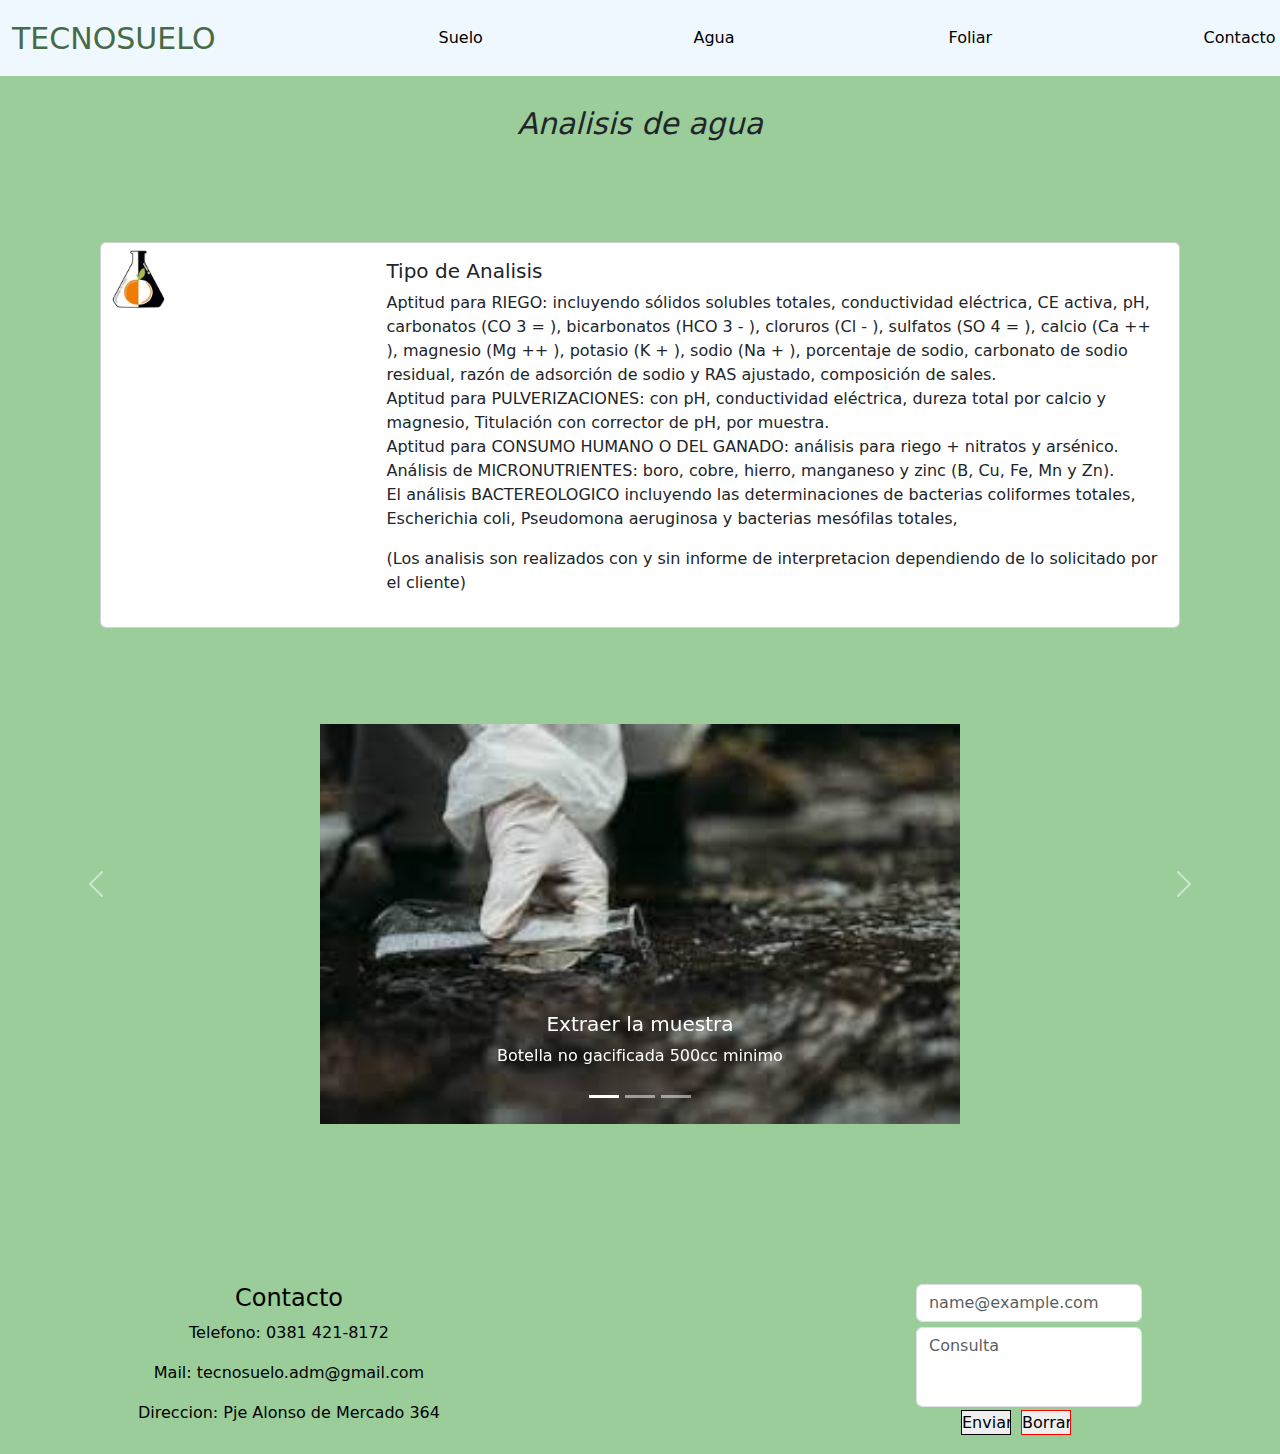
<file: pages/Agua.html>
<!DOCTYPE html>
<html lang="es">

<head>
  <meta charset="UTF-8">
  <meta http-equiv="X-UA-Compatible" content="IE-Edge">
  <meta name="viewport" content="width=device-width, initial-scale=1.0">
  <link rel="icon" href="../imagenes/1.jpg">
  <title>Tecnosuelo-Agua</title>
  <link rel="stylesheet" href="https://cdn.jsdelivr.net/npm/bootstrap@5.2.0-beta1/dist/css/bootstrap.min.css">
  <link rel="stylesheet" href="../style.css">
  <meta name="description"
    content="Analisis de agua: Aptitud para el consumo humano y del ganado. Condiciones para el riego y recomendaciones para mejorar la siembra.">
  <meta name="keywords" content="quimico,fisico,ph,conductividad,micro,monitoreo,macro">
</head>

<body>
  <header>
    <nav class="navbar navbar-expand-lg bg-light, justify-content-end">
      <div class="container-fluid">
        <a class="animate__animated animate__pulse" id="titulo" href="../index.html">TECNOSUELO</a>
        <button class="navbar-toggler" type="button" data-bs-toggle="collapse" data-bs-target="#navbarNav"
          aria-controls="navbarNav" aria-expanded="false" aria-label="Toggle navigation">
          <span class="navbar-toggler-icon"></span>
        </button>
        <div class="collapse navbar-collapse" id="navbarNav">
          <ul class="navbar-nav">
            <li>
              <a class="nav-link nav-item2" href="./Suelo.html">Suelo</a>
            </li>
            <li>
              <a class="nav-link nav-item3" href="Agua.html">Agua</a>
            </li>
            <li>
              <a class="nav-link nav-item4" href="./Foliar.html">Foliar</a>
            </li>
            <li>
              <a class="nav-link" href="#footer">Contacto</a>
            </li>
          </ul>
        </div>
      </div>
    </nav>
  </header>
  <section>
    <h1>Analisis de agua</h1>
    <div class="card mb-3 , lista" style="max-width: auto;">
      <div class="row g-0">
        <div class="col-xl-3">
          <img src="../imagenes/1.jpg" class="img-fluid rounded-start imgCard" width="75px">
        </div>
        <div class="col-xl-9">
          <div class="card-body">
            <h5 class="card-title">Tipo de Analisis</h5>
            <p class="card-text">Aptitud para RIEGO: incluyendo sólidos solubles totales, conductividad eléctrica, CE
              activa, pH, carbonatos (CO 3 = ), bicarbonatos (HCO 3 - ), cloruros (Cl - ), sulfatos (SO 4 = ), calcio
              (Ca ++ ), magnesio (Mg ++ ), potasio (K + ), sodio (Na + ), porcentaje de sodio, carbonato de
              sodio residual, razón de adsorción de sodio y RAS ajustado, composición de sales.
              <br>
              Aptitud para PULVERIZACIONES: con pH, conductividad eléctrica, dureza total por calcio y
              magnesio, Titulación con corrector de pH, por muestra.
              <br>
              Aptitud para CONSUMO HUMANO O DEL GANADO: análisis para riego + nitratos y arsénico.
              <br>
              Análisis de MICRONUTRIENTES: boro, cobre, hierro, manganeso y zinc (B, Cu, Fe, Mn y Zn).
              <br>
              El análisis BACTEREOLOGICO incluyendo las determinaciones de bacterias coliformes totales,
              Escherichia coli, Pseudomona aeruginosa y bacterias mesófilas totales,
            </p>
            <p class="aclaracion">
              (Los analisis son realizados con y sin informe de interpretacion dependiendo de lo solicitado por el
              cliente)
            </p>
          </div>
        </div>
      </div>
    </div>
    <div id="carouselExampleCaptions" class="carousel slide" data-bs-ride="carousel">
      <div class="carousel-indicators">
        <button type="button" data-bs-target="#carouselExampleCaptions" data-bs-slide-to="0" class="active"
          aria-current="true" aria-label="Slide 1"></button>
        <button type="button" data-bs-target="#carouselExampleCaptions" data-bs-slide-to="1"
          aria-label="Slide 2"></button>
        <button type="button" data-bs-target="#carouselExampleCaptions" data-bs-slide-to="2"
          aria-label="Slide 3"></button>
      </div>
      <div class="carousel-inner carousel">
        <div class="carousel-item active">
          <img src="../imagenes/agua1.jpg" class="d-block w-50 img" width="100" height="400" alt="...">
          <div class="carousel-caption d-none d-md-block">
            <h5>Extraer la muestra </h5>
            <p>Botella no gacificada 500cc minimo</p>
          </div>
        </div>
        <div class="carousel-item">
          <img src="../imagenes/agua2.jpg" class="d-block w-50 img" width="100" height="400" alt="...">
          <div class="carousel-caption d-none d-md-block">
            <h5>Agrega tarjeta con informacion</h5>
            <p>Fuente, zona y determinaciones a analizar</p>
          </div>
        </div>
        <div class="carousel-item">
          <img src="../imagenes/envio.jpg" class="d-block w-50 img" width="100" height="400" alt="...">
          <div class="carousel-caption d-none d-md-block">
            <h5>Envio de muestra</h5>
            <p>Conserva la muestra a temperatura hasta el envio.</p>
          </div>
        </div>
      </div>
      <button class="carousel-control-prev" type="button" data-bs-target="#carouselExampleCaptions"
        data-bs-slide="prev">
        <span class="carousel-control-prev-icon" aria-hidden="true"></span>
        <span class="visually-hidden">Previous</span>
      </button>
      <button class="carousel-control-next" type="button" data-bs-target="#carouselExampleCaptions"
        data-bs-slide="next">
        <span class="carousel-control-next-icon" aria-hidden="true"></span>
        <span class="visually-hidden">Next</span>
      </button>
  </section>
  <footer id="footer">
    <div class="contact">
      <h4 class="contact__titulo">Contacto</h4>
      <p>Telefono: 0381 421-8172</p>
      <p>Mail: tecnosuelo.adm@gmail.com</p>
      <p>Direccion: Pje Alonso de Mercado 364</p>
    </div>
    <iframe class="mapa"
      src="https://www.google.com/maps/embed?pb=!1m18!1m12!1m3!1d3560.8470729217925!2d-65.20046338462441!3d-26.812997595511426!2m3!1f0!2f0!3f0!3m2!1i1024!2i768!4f13.1!3m3!1m2!1s0x94225d8a82ed46fb%3A0x7ffdb6e011fe5d0f!2sTecnosuelo!5e0!3m2!1ses!2sar!4v1652065718613!5m2!1ses!2sar"
      width="200" height="160" style="border:0;" allowfullscreen="" loading="lazy"
      referrerpolicy="no-referrer-when-downgrade"></iframe>
    <form class="mb-3 consulta" method="GET" enctype="multipart/form-data">
      <fieldset>
        <input type="email" class="form-control" id="exampleFormControlInput1" placeholder="name@example.com">
        <textarea class="form-control consulta__texto" id="exampleFormControlTextarea1" rows="3"
          placeholder="Consulta"></textarea>
        <input type="submit" value="Enviar" class="boton1">
        <input type="reset" value="Borrar" class="boton2">
      </fieldset>
    </form>
  </footer>
  <script src="https://cdn.jsdelivr.net/npm/bootstrap@5.2.0-beta1/dist/js/bootstrap.bundle.min.js"
    integrity="sha384-pprn3073KE6tl6bjs2QrFaJGz5/SUsLqktiwsUTF55Jfv3qYSDhgCecCxMW52nD2"
    crossorigin="anonymous"></script>
</body>

</html>
</file>
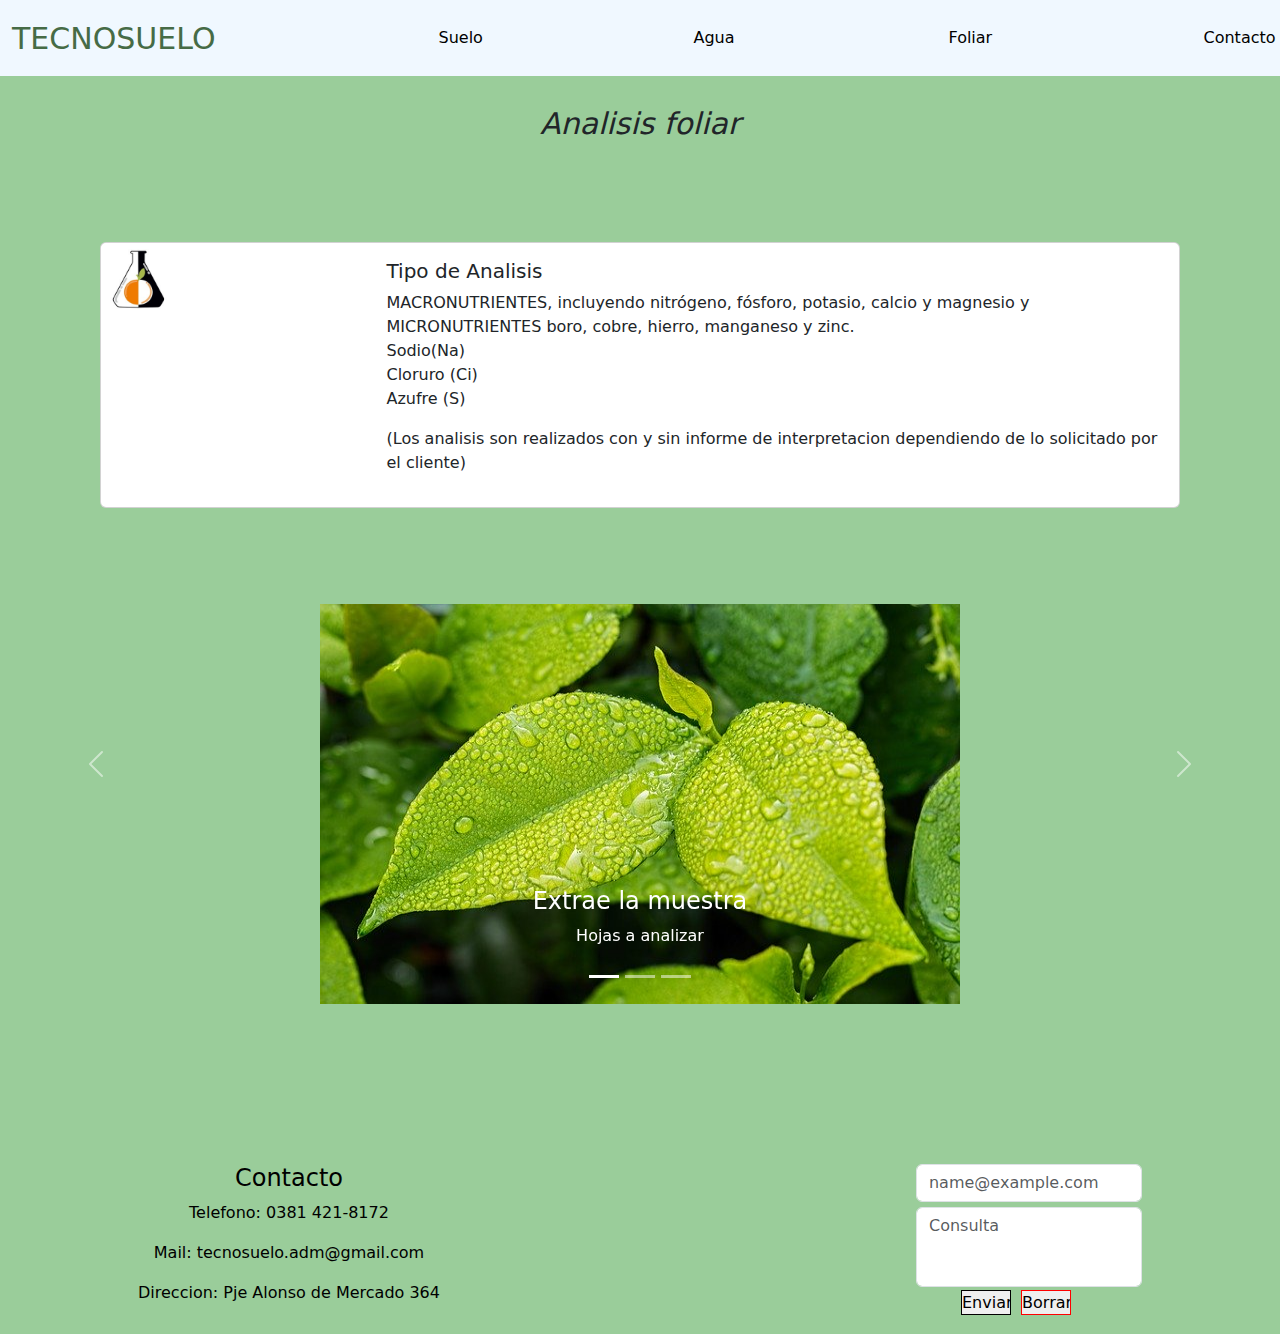
<file: pages/Foliar.html>
<!DOCTYPE html>
<html lang="es">

<head>
  <meta charset="UTF-8">
  <meta http-equiv="X-UA-Compatible" content="IE-Edge">
  <meta name="viewport" content="width=device-width, initial-scale=1.0">
  <link rel="icon" href="../imagenes/1.jpg">
  <title>Tecnosuelo-Foliar</title>
  <link rel="stylesheet" href="https://cdn.jsdelivr.net/npm/bootstrap@5.2.0-beta1/dist/css/bootstrap.min.css">
  <link rel="stylesheet" href="../style.css">
  <meta name="description" content="Analisis foliar: Todo tipo de plantas, condicion de la planta y como aumentar su capacidad ">
  <meta name="keywords" content="hojas,tallo,raiz,campo,cultivos,plantas,perforaciones">
</head>

<body id="grillaF">
  <header>
    <nav class="navbar navbar-expand-lg bg-light, justify-content-end">
      <div class="container-fluid">
        <a class="animate__animated animate__pulse" id="titulo" href="../index.html">TECNOSUELO</a>
        <button class="navbar-toggler" type="button" data-bs-toggle="collapse" data-bs-target="#navbarNav"
          aria-controls="navbarNav" aria-expanded="false" aria-label="Toggle navigation">
          <span class="navbar-toggler-icon"></span>
        </button>
        <div class="collapse navbar-collapse" id="navbarNav">
          <ul class="navbar-nav">
            <li>
              <a class="nav-link nav-item2" href="./Suelo.html">Suelo</a>
            </li>
            <li>
              <a class="nav-link nav-item3" href="./Agua.html">Agua</a>
            </li>
            <li>
              <a class="nav-link nav-item4" href="Foliar.html">Foliar</a>
            </li>
            <li>
              <a class="nav-link" href="#footer">Contacto</a>
            </li>
          </ul>
        </div>
      </div>
    </nav>
  </header>
  <section>
    <h1>Analisis foliar</h1>
    <div class="card mb-3 , lista" style="max-width: auto;">
      <div class="row g-0">
        <div class="col-md-3">
          <img src="../imagenes/1.jpg" class="img-fluid rounded-start imgCard" width="75px">
        </div>
        <div class="col-md-9">
          <div class="card-body">
            <h5 class="card-title">Tipo de Analisis</h5>
            <p class="card-text">
             MACRONUTRIENTES, incluyendo nitrógeno, fósforo, potasio, calcio y magnesio y MICRONUTRIENTES boro, cobre, hierro, manganeso y zinc.
             <br>
             Sodio(Na)
             <br>
             Cloruro (Ci)
             <br>
             Azufre (S)
            </p>
            <p class="aclaracion">
             (Los analisis son realizados con y sin informe de interpretacion dependiendo de lo solicitado por el cliente)
            </p>
          </div>
        </div>
      </div>
    </div>
    <div id="carouselExampleCaptions" class="carousel slide" data-bs-ride="carousel">
      <div class="carousel-indicators">
        <button type="button" data-bs-target="#carouselExampleCaptions" data-bs-slide-to="0" class="active"
          aria-current="true" aria-label="Slide 1"></button>
        <button type="button" data-bs-target="#carouselExampleCaptions" data-bs-slide-to="1"
          aria-label="Slide 2"></button>
        <button type="button" data-bs-target="#carouselExampleCaptions" data-bs-slide-to="2"
          aria-label="Slide 3"></button>
      </div>
      <div class="carousel-inner carousel">
        <div class="carousel-item active">
          <img src="../imagenes/foliar1.jpg" class="d-block w-50 img" width="100" height="400" alt="...">
          <div class="carousel-caption d-none d-md-block">
            <h4>Extrae la muestra</h4>
            <p>Hojas a analizar</p>
          </div>
        </div>
        <div class="carousel-item">
          <img src="../imagenes/foliar2.jpg" class="d-block w-50 img" width="100" height="400" alt="...">
          <div class="carousel-caption d-none d-md-block">
            <h4>Agrega tarjeta con informacion</h4>
            <p>Planta, zona y determinaciones a analizar</p>
          </div>
        </div>
        <div class="carousel-item">
          <img src="../imagenes/envio.jpg" class="d-block w-50 img" width="100" height="400" alt="...">
          <div class="carousel-caption d-none d-md-block">
            <h4>Envio de muestra</h4>
            <p>Conserva la muestra a temperatura hasta el envio.</p>
          </div>
        </div>
      </div>
      <button class="carousel-control-prev" type="button" data-bs-target="#carouselExampleCaptions"
        data-bs-slide="prev">
        <span class="carousel-control-prev-icon" aria-hidden="true"></span>
        <span class="visually-hidden">Previous</span>
      </button>
      <button class="carousel-control-next" type="button" data-bs-target="#carouselExampleCaptions"
        data-bs-slide="next">
        <span class="carousel-control-next-icon" aria-hidden="true"></span>
        <span class="visually-hidden">Next</span>
      </button>
  </section>
  <footer id="footer">
    <div class="contact">
      <h4 class="contact__titulo">Contacto</h4>
      <p>Telefono: 0381 421-8172</p>
      <p>Mail: tecnosuelo.adm@gmail.com</p>
      <p>Direccion: Pje Alonso de Mercado 364</p>
    </div>
    <iframe class="mapa"
      src="https://www.google.com/maps/embed?pb=!1m18!1m12!1m3!1d3560.8470729217925!2d-65.20046338462441!3d-26.812997595511426!2m3!1f0!2f0!3f0!3m2!1i1024!2i768!4f13.1!3m3!1m2!1s0x94225d8a82ed46fb%3A0x7ffdb6e011fe5d0f!2sTecnosuelo!5e0!3m2!1ses!2sar!4v1652065718613!5m2!1ses!2sar"
      width="200" height="160" style="border:0;" allowfullscreen="" loading="lazy"
      referrerpolicy="no-referrer-when-downgrade"></iframe>
    <form class="mb-3 consulta" method="GET" enctype="multipart/form-data">
      <fieldset>
        <input type="email" class="form-control" id="exampleFormControlInput1" placeholder="name@example.com">
        <textarea class="form-control consulta__texto" id="exampleFormControlTextarea1" rows="3"
          placeholder="Consulta"></textarea>
          <input type="submit" value="Enviar" class="boton1">
          <input type="reset" value="Borrar"  class="boton2">
      </fieldset>
    </form>
  </footer>
  <script src="https://cdn.jsdelivr.net/npm/bootstrap@5.2.0-beta1/dist/js/bootstrap.bundle.min.js"
    integrity="sha384-pprn3073KE6tl6bjs2QrFaJGz5/SUsLqktiwsUTF55Jfv3qYSDhgCecCxMW52nD2"
    crossorigin="anonymous"></script>
</body>

</html>
</file>
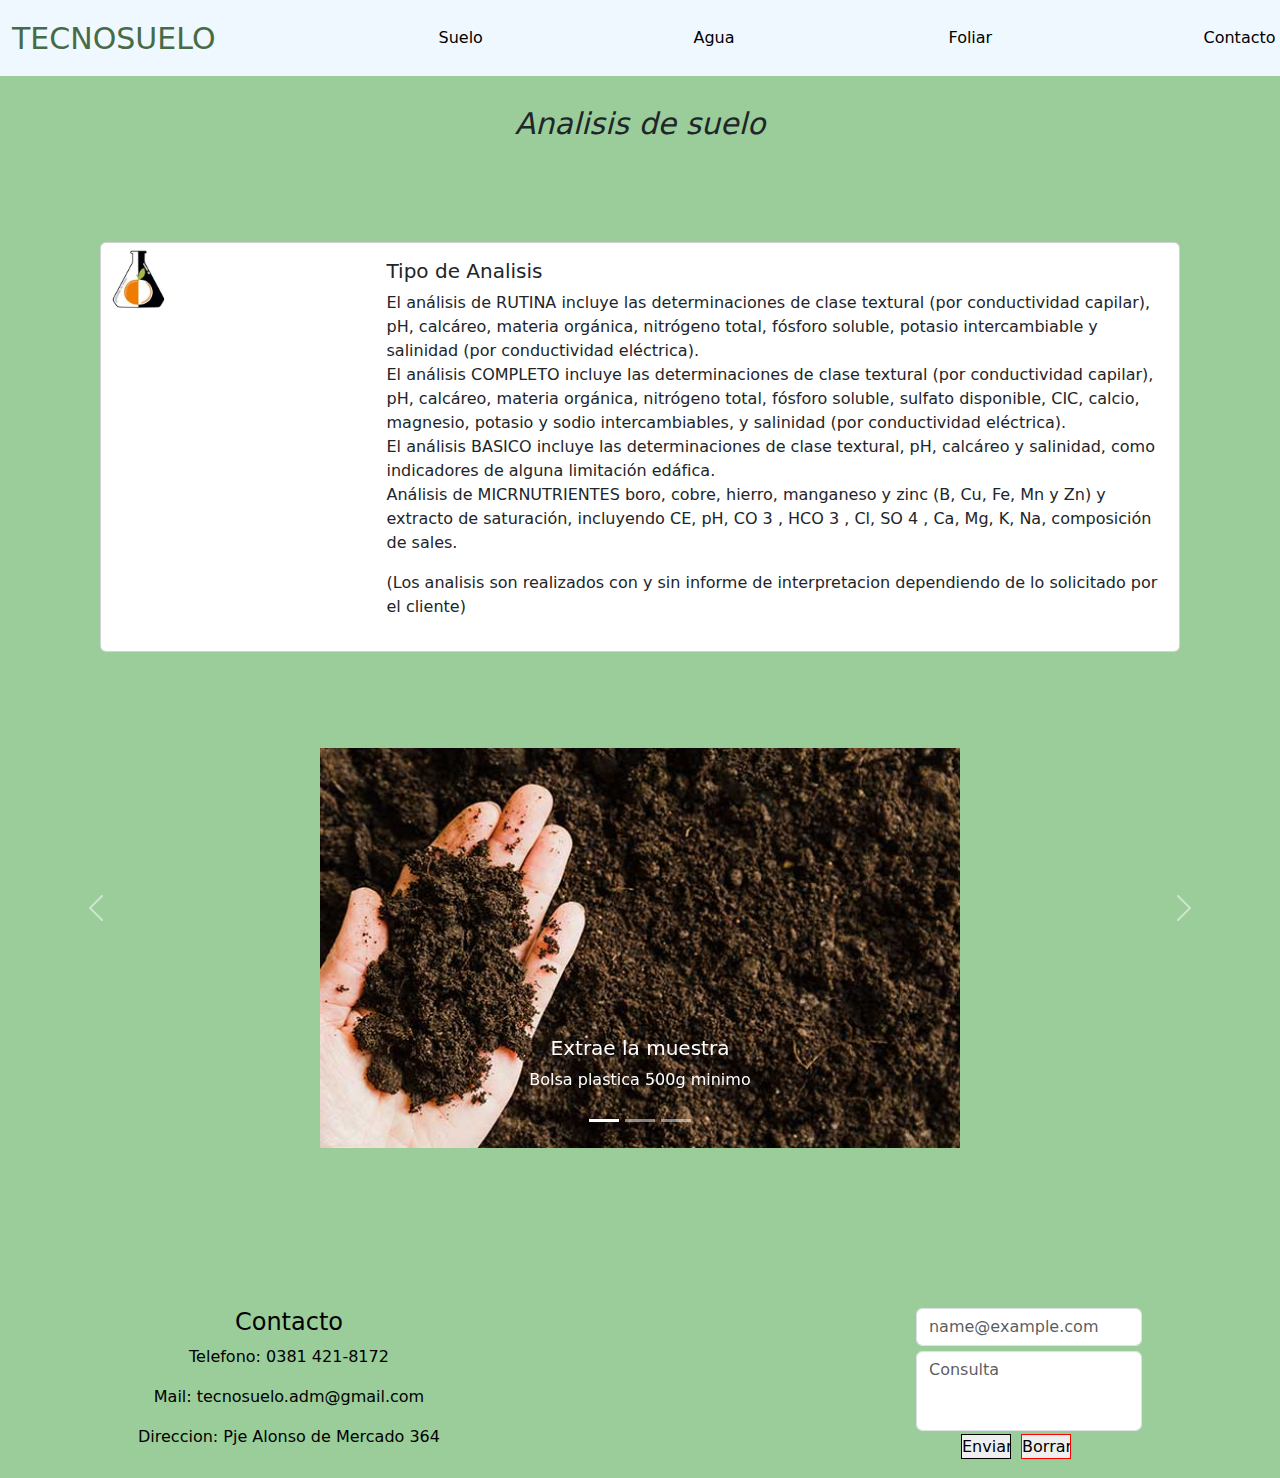
<file: pages/Suelo.html>
<!DOCTYPE html>
<html lang="es">

<head>
  <meta charset="UTF-8">
  <meta http-equiv="X-UA-Compatible" content="IE-Edge">
  <meta name="viewport" content="width=device-width, initial-scale=1.0">
  <link rel="icon" href="../imagenes/1.jpg">
  <title>Tecnosuelo-Suelo</title>
  <link rel="stylesheet" href="https://cdn.jsdelivr.net/npm/bootstrap@5.2.0-beta1/dist/css/bootstrap.min.css">
  <link rel="stylesheet" href="../style.css">
  <meta name="description" content="Analisis de suelo: Recomendaciones para mejorar la condicion de sus campos. ">
  <meta name="keywords" content="informe,analisis,resultados,bactereologico,rutina,salinidad,calcareo">
</head>

<body id="grillaS">
  <header>
    <nav class="navbar navbar-expand-lg bg-light, justify-content-end">
      <div class="container-fluid">
        <a class="animate__animated animate__pulse" id="titulo" href="../index.html">TECNOSUELO</a>
        <button class="navbar-toggler" type="button" data-bs-toggle="collapse" data-bs-target="#navbarNav"
          aria-controls="navbarNav" aria-expanded="false" aria-label="Toggle navigation">
          <span class="navbar-toggler-icon"></span>
        </button>
        <div class="collapse navbar-collapse" id="navbarNav">
          <ul class="navbar-nav">
            <li>
              <a class="nav-link nav-item2" href="Suelo.html">Suelo</a>
            </li>
            <li>
              <a class="nav-link nav-item3" href="./Agua.html">Agua</a>
            </li>
            <li>
              <a class="nav-link nav-item4" href="./Foliar.html">Foliar</a>
            </li>
            <li>
              <a class="nav-link" href="#footer">Contacto</a>
            </li>
          </ul>
        </div>
      </div>
    </nav>
  </header>
  <section>
    <h1>Analisis de suelo</h1>
    <div class="card mb-3 , lista" style="max-width: auto;">
      <div class="row g-0">
        <div class="col-md-3">
          <img src="../imagenes/1.jpg" class="img-fluid rounded-start imgCard" width="75px">
        </div>
        <div class="col-md-9">
          <div class="card-body">
            <h5 class="card-title">Tipo de Analisis</h5>
            <p class="card-text">El análisis de RUTINA incluye las determinaciones de clase textural (por conductividad
              capilar), pH, calcáreo, materia orgánica, nitrógeno total, fósforo soluble, potasio
              intercambiable y salinidad (por conductividad eléctrica).
              <br>
              El análisis COMPLETO incluye las determinaciones de clase textural (por conductividad
              capilar), pH, calcáreo, materia orgánica, nitrógeno total, fósforo soluble, sulfato
              disponible, CIC, calcio, magnesio, potasio y sodio intercambiables, y salinidad (por
              conductividad eléctrica).
              <br>
              El análisis BASICO incluye las determinaciones de clase textural, pH, calcáreo y salinidad,
              como indicadores de alguna limitación edáfica.
              <br>
              Análisis de MICRNUTRIENTES boro, cobre, hierro, manganeso y zinc (B, Cu, Fe, Mn y Zn) y extracto de saturación, incluyendo CE, pH, CO 3 , HCO 3 , Cl, SO 4 , Ca, Mg, K, Na,
              composición de sales.
            </p>
            <p class="aclaracion">
              (Los analisis son realizados con y sin informe de interpretacion dependiendo de lo solicitado por el cliente)
            </p>
          </div>
        </div>
      </div>
    </div>
    <div id="carouselExampleCaptions" class="carousel slide" data-bs-ride="carousel">
      <div class="carousel-indicators">
        <button type="button" data-bs-target="#carouselExampleCaptions" data-bs-slide-to="0" class="active"
          aria-current="true" aria-label="Slide 1"></button>
        <button type="button" data-bs-target="#carouselExampleCaptions" data-bs-slide-to="1"
          aria-label="Slide 2"></button>
        <button type="button" data-bs-target="#carouselExampleCaptions" data-bs-slide-to="2"
          aria-label="Slide 3"></button>
      </div>
      <div class="carousel-inner carousel">
        <div class="carousel-item active">
          <img src="../imagenes/suelo1.jpg" class="d-block w-50 img" width="100" height="400" alt="...">
          <div class="carousel-caption d-none d-md-block">
            <h5>Extrae la muestra</h5>
            <p>Bolsa plastica 500g minimo</p>
          </div>
        </div>
        <div class="carousel-item">
          <img src="../imagenes/suelo2.jpg" class="d-block w-50 img" width="100" height="400" alt="...">
          <div class="carousel-caption d-none d-md-block">
            <h5>Agrega tarjeta con informacion</h5>
            <p>Lote, zona y determinaciones a analizar</p>
          </div>
        </div>
        <div class="carousel-item">
          <img src="../imagenes/envio.jpg" class="d-block w-50 img" width="100" height="400" alt="...">
          <div class="carousel-caption d-none d-md-block">
            <h5>Envio de muestra</h5>
            <p>Conserva la muestra a temperatura hasta el envio.</p>
          </div>
        </div>
      </div>
      <button class="carousel-control-prev" type="button" data-bs-target="#carouselExampleCaptions"
        data-bs-slide="prev">
        <span class="carousel-control-prev-icon" aria-hidden="true"></span>
        <span class="visually-hidden">Previous</span>
      </button>
      <button class="carousel-control-next" type="button" data-bs-target="#carouselExampleCaptions"
        data-bs-slide="next">
        <span class="carousel-control-next-icon" aria-hidden="true"></span>
        <span class="visually-hidden">Next</span>
      </button>
  </section>
  <footer id="footer">
    <div class="contact">
      <h4 class="contact__titulo">Contacto</h4>
      <p>Telefono: 0381 421-8172</p>
      <p>Mail: tecnosuelo.adm@gmail.com</p>
      <p>Direccion: Pje Alonso de Mercado 364</p>
    </div>
    <iframe class="mapa"
      src="https://www.google.com/maps/embed?pb=!1m18!1m12!1m3!1d3560.8470729217925!2d-65.20046338462441!3d-26.812997595511426!2m3!1f0!2f0!3f0!3m2!1i1024!2i768!4f13.1!3m3!1m2!1s0x94225d8a82ed46fb%3A0x7ffdb6e011fe5d0f!2sTecnosuelo!5e0!3m2!1ses!2sar!4v1652065718613!5m2!1ses!2sar"
      width="200" height="160" style="border:0;" allowfullscreen="" loading="lazy"
      referrerpolicy="no-referrer-when-downgrade"></iframe>
    <form class="mb-3 consulta" method="GET" enctype="multipart/form-data">
      <fieldset>
        <input type="email" class="form-control" id="exampleFormControlInput1" placeholder="name@example.com">
        <textarea class="form-control consulta__texto" id="exampleFormControlTextarea1" rows="3"
          placeholder="Consulta"></textarea>
        <input type="submit" value="Enviar" class="boton1">
        <input type="reset" value="Borrar" class="boton2">
      </fieldset>
    </form>
  </footer>
  <script src="https://cdn.jsdelivr.net/npm/bootstrap@5.2.0-beta1/dist/js/bootstrap.bundle.min.js"
    integrity="sha384-pprn3073KE6tl6bjs2QrFaJGz5/SUsLqktiwsUTF55Jfv3qYSDhgCecCxMW52nD2"
    crossorigin="anonymous"></script>
</body>

</html>
</file>
<file: style.css>
* {
  margin: 0;
  padding: 0;
}

body {
  background-color: rgba(0, 128, 0, 0.397);
  background-position: center;
  background-attachment: fixed;
  background-repeat: no-repeat;
  background-size: cover;
}

.navbar {
  background-color: aliceblue;
}

footer {
  grid-area: footer;
}

header {
  grid-area: header;
}

.cuerpo {
  grid-area: cuerpo;
}

.nos {
  grid-area: nos;
}

h1 {
  text-align: center;
  margin-top: 30px;
  font-size: 30px;
  font-style: italic;
}

.nav-link {
  color: black;
}

@media screen and (min-width: 320px) {
  #grilla {
    display: grid;
    grid-template-columns: auto;
    grid-template-rows: auto auto auto;
    grid-template-areas: "header" "cuerpo" "footer";
  }

  .nos,
.consulta,
.inicio,
.suelo2,
.mapa,
.agua2,
.foliar2,
.carousel {
    display: none;
  }

  .animate__animated {
    color: green;
    text-decoration: none;
    font-size: 20px;
  }

  li {
    display: block;
    border: solid 3px black;
    text-align: center;
    padding-top: 10px;
    padding-bottom: 10px;
  }

  #footer {
    margin-top: 80px;
  }

  .cuerpo__texto {
    margin-top: 10px;
  }

  .contact {
    display: grid;
    border: 5px solid black;
    color: black;
    margin-top: 40px;
    margin-bottom: 10px;
    text-align: center;
  }

  .lista {
    margin: 20px;
    display: flex;
    align-items: left;
    justify-content: center;
  }
}
@media screen and (min-width: 991px) {
  #grilla {
    display: grid;
    grid-template-columns: auto;
    grid-template-rows: auto auto auto auto;
    grid-template-areas: "header" "cuerpo" "nos" "footer";
  }

  li {
    display: inline-block;
    width: 40px;
    text-align: center;
    margin-left: 215px;
    border: none;
  }

  .cuerpo {
    display: flex;
    margin-left: 20px;
    margin-right: 30px;
    margin-bottom: 100px;
  }
  .cuerpo .cuerpo__texto {
    font-style: italic;
    font-size: 19px;
    text-align: justify;
    color: black;
  }

  .nos {
    display: grid;
    grid-template-columns: auto auto;
    justify-content: space-evenly;
  }

  .media {
    transition: all 1s;
  }
  .media:hover {
    height: 250px;
    width: 450px;
  }

  #footer {
    margin-top: 140px;
    display: grid;
    grid-template-columns: auto auto auto;
    display: flex;
    justify-content: space-evenly;
  }

  .mapa {
    display: grid;
    margin-top: 20px;
    margin-bottom: 10px;
  }

  .contact {
    display: inline-block;
    border: none;
    margin-top: 20px;
    margin-bottom: 10px;
    color: black;
  }
  .contact .contact__titulo {
    text-align: center;
  }

  .consulta {
    display: inline-block;
    margin-top: 20px;
    margin-bottom: 20px;
  }
  .consulta .consulta__texto {
    resize: none;
    margin-top: 5px;
    margin-bottom: 3px;
    height: 80px;
  }

  /*Pages*/
  .lista {
    margin: 100px;
    display: flex;
    align-items: left;
    justify-content: center;
  }

  .img {
    margin-left: auto;
    margin-right: auto;
    margin-top: 80px;
  }

  .carousel {
    display: block;
  }

  /*SASS2*/
  .boton, .boton2, .boton1 {
    width: 50px;
    height: 25px;
    text-align: center;
  }

  .boton1 {
    border: 1px solid black;
    margin-left: 45px;
  }

  .boton2 {
    border: 1px solid red;
    margin-left: 5px;
  }

  #titulo {
    font-size: 30px;
    -webkit-text-decoration: solid;
            text-decoration: solid;
    color: rgb(70, 107, 70);
  }
}/*# sourceMappingURL=style.css.map */
</file>
